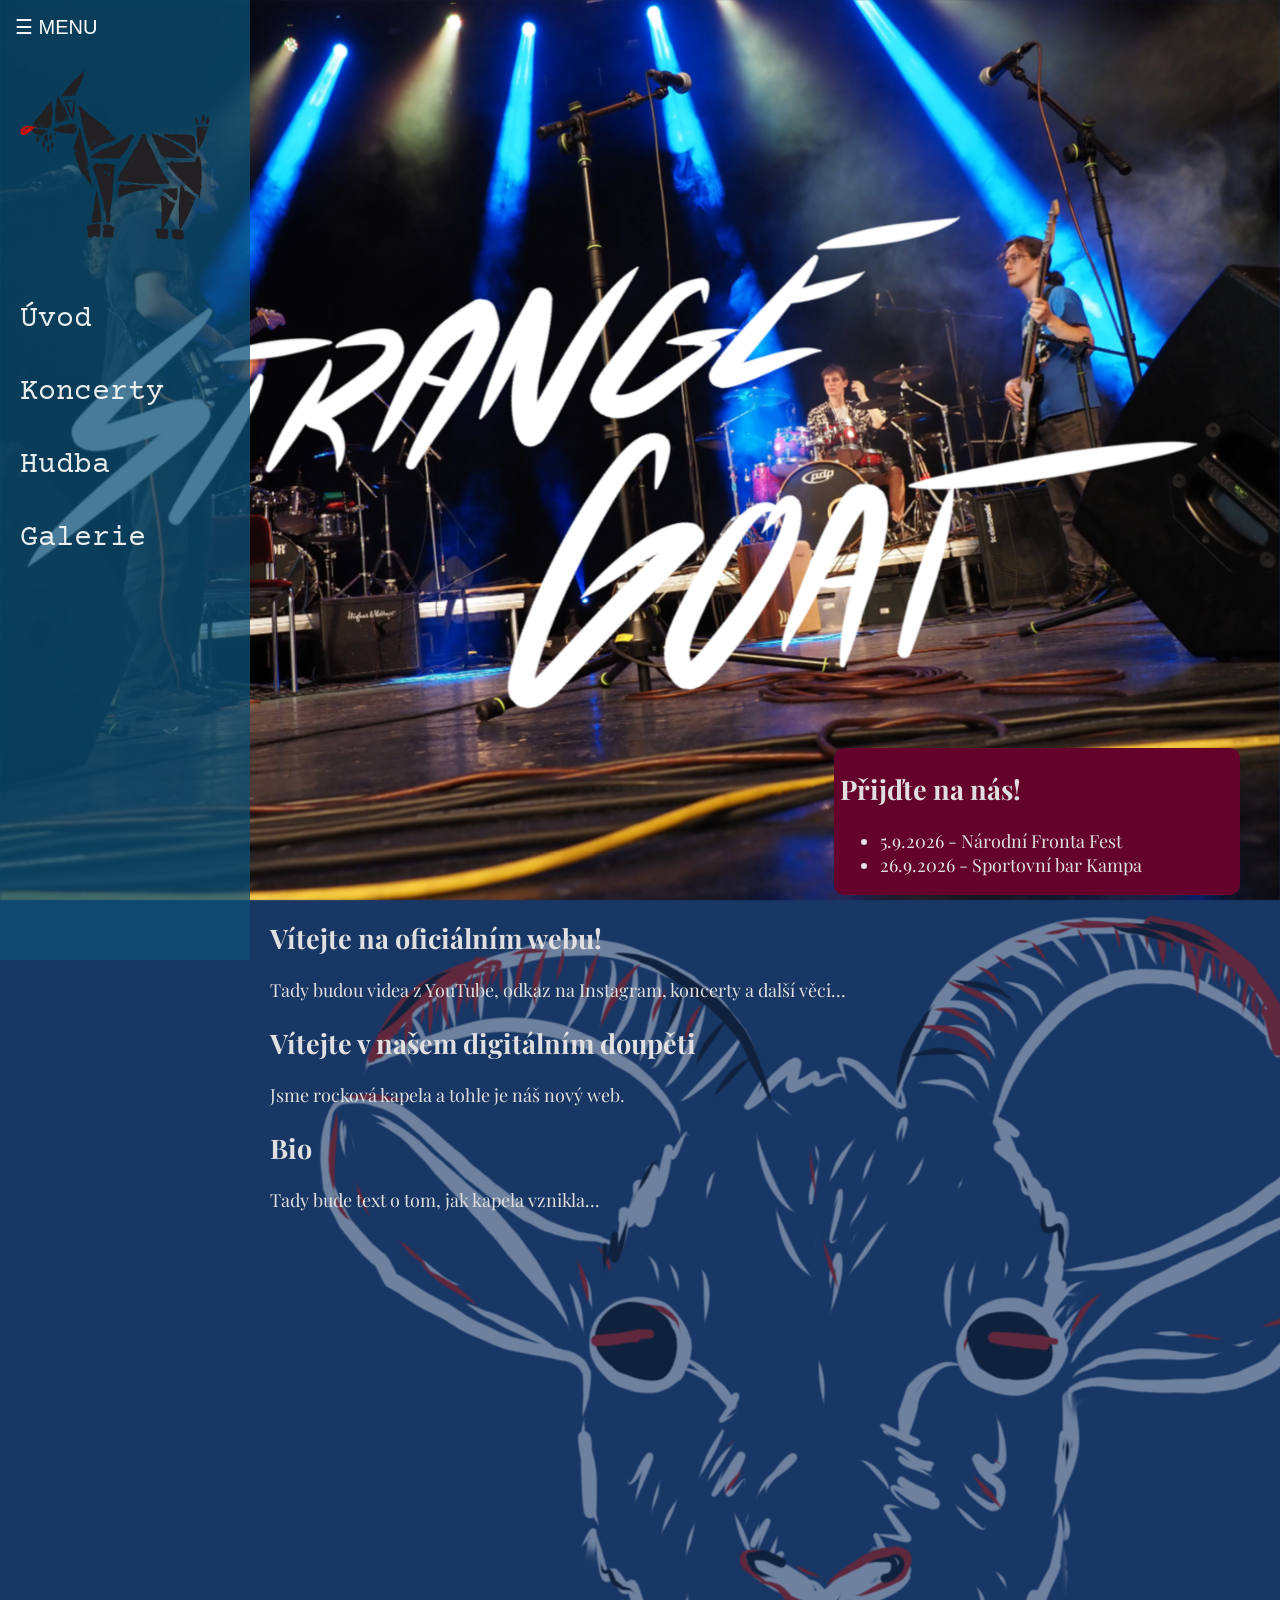
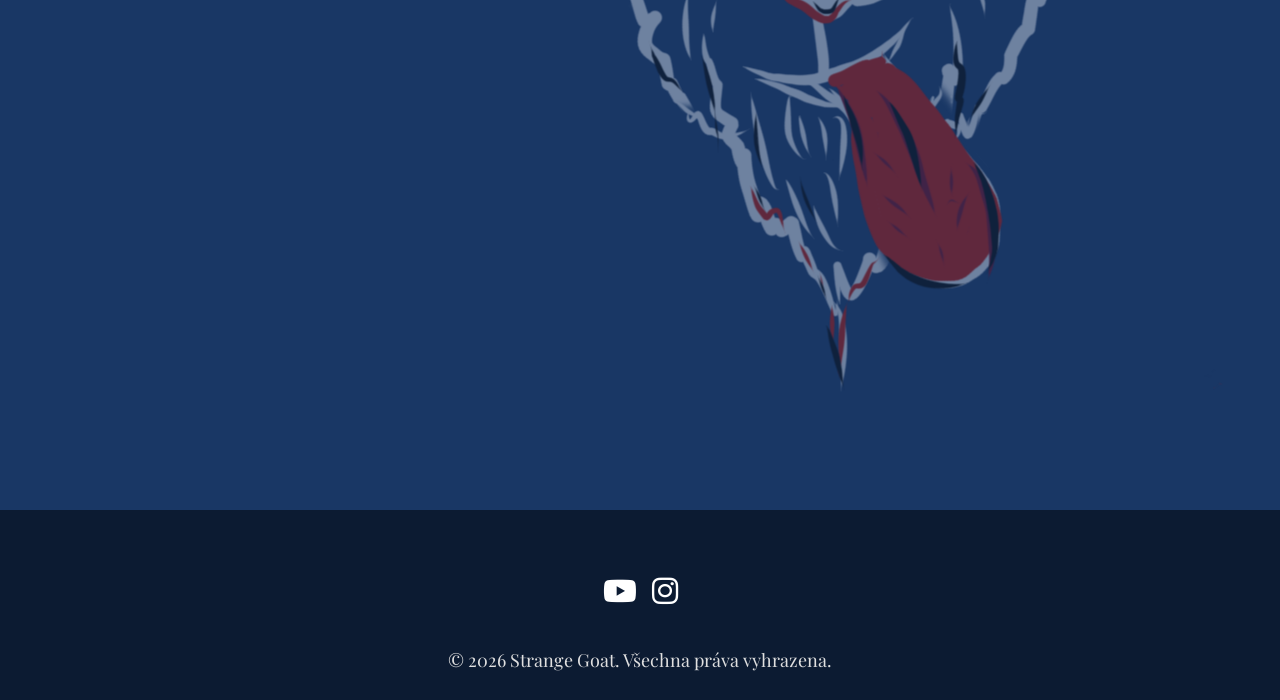
<file: index.html>
<!DOCTYPE html>
<html lang="cs">
<head>
    <meta charset="UTF-8">
    <meta name="viewport" content="width=device-width, initial-scale=1.0">
    <title>Strange Goat</title>
    <link rel="icon" type="image/x-icon" href="static/font.png">
    <link rel="stylesheet" href="static/style.css">
    <link rel="stylesheet" href="https://cdnjs.cloudflare.com/ajax/libs/font-awesome/6.4.0/css/all.min.css">
</head>
<body>

    <button id="menu-tlacitko" onclick="prepniMenu()">☰ MENU</button>
    <nav id="bocni-menu">
        <img src="static/goat.png" alt="koza">
        <ul>
            <li><a href="index.html">Úvod</a></li>
            <li><a href="koncerty.html">Koncerty</a></li>
            <li><a href="hudba.html">Hudba</a></li>
            <li><a href="galerie.html">Galerie</a></li>
        </ul>
    </nav>
    <button id="login" onclick="Prihlas()"></button>

    <main id="hlavni-obsah">
        <div id="hero-sekce">
            <div id="hero-nadpis">
                <img src="static/font.png" alt="nadpis">            
            </div>
            <a href="koncerty.html">
                <div class="nano-koncerty">
                    <h2>Přijďte na nás!</h2>
                    <ul id="nano-koncerty-seznam">
                        <li>Načítám koncerty...</li>
                    </ul>
                </div>
            </a>
        </div>

        <div id="spodni-obsah">
            <h2>Vítejte na oficiálním webu!</h2>
            <p>Tady budou videa z YouTube, odkaz na Instagram, koncerty a další věci...</p>
            <img src="static/adu.png" alt="Adu">

            <nav id="uvodni-stranka">
                <h1>Vítejte v našem digitálním doupěti</h1>
                <p>Jsme rocková kapela a tohle je náš nový web.</p>
                
                <h2>Bio</h2>
                <p>Tady bude text o tom, jak kapela vznikla...</p>

                <div id="ig-okno"> 
                    <script src="https://elfsightcdn.com/platform.js" async></script>
                    <div class="elfsight-app-5582bf76-8cab-40ae-8808-861c050f5ac4" data-elfsight-app-lazy></div>        
                </div>
            </nav>
        </div>
    </main>

    <footer id="hlavni-zapati">
        <div class="socialni-ikony">
            <a href="https://www.youtube.com/@StrangegoatCZ" target="_blank" title="YouTube">
                <i class="fa-brands fa-youtube"></i>
            </a>
            <a href="https://www.instagram.com/strangegoatcz/" target="_blank" title="Instagram">
                <i class="fa-brands fa-instagram"></i>
            </a>
        </div>
        <div class="copyright-text">
            <p>&copy; 2026 Strange Goat. Všechna práva vyhrazena.</p>
        </div>
    </footer>

    <script>
        let otvorene_menu = false;

        function prepniMenu() {
            otvorene_menu = !otvorene_menu;
            document.getElementById("bocni-menu").classList.toggle("otevreno");
            document.getElementById("hlavni-obsah").classList.toggle("posunuto");
            document.getElementById("menu-tlacitko").classList.toggle("zmiz");
        }

        function Prihlas() {
            window.location.href = "spravce.html";
        }

        // Načítání 2 nejbližších koncertů z JSON
        fetch('koncerty.json')
            .then(response => response.json())
            .then(data => {
                const ul = document.getElementById('nano-koncerty-seznam');
                ul.innerHTML = '';
                const nejblizsi = data.slice(0, 2);
                
                if (nejblizsi.length === 0) {
                    ul.innerHTML = '<li>Zrovna není naplánovaný žádný koncert.</li>';
                } else {
                    nejblizsi.forEach(k => {
                        const li = document.createElement('li');
                        li.textContent = `${k.datum} - ${k.misto}`;
                        ul.appendChild(li);
                    });
                }
            })
            .catch(err => {
                document.getElementById('nano-koncerty-seznam').innerHTML = '<li>Nepodařilo se načíst koncerty.</li>';
            });

        // Animace smršťování hero sekce
        window.addEventListener("scroll", function() {
            var hero = document.getElementById("hero-sekce");
            if (hero) {
                var odskrolovano = window.scrollY;
                var vyskaOkna = window.innerHeight;
                var vypocitanaVyska = vyskaOkna - odskrolovano;
                hero.style.height = Math.max(120, vypocitanaVyska) + "px";
            }

            var nano = document.querySelector(".nano-koncerty");
            if (nano) {
                var odskrolovano = window.scrollY;
                if (odskrolovano > 940) {
                    nano.classList.add("schovano");
                } else {
                    nano.classList.remove("schovano");
                }
            }
        });

        // LERP Vyhlazení zmenšování loga
        let aktualniScale = 1;
        let cilovaScale = 1;

        window.addEventListener("scroll", function() {
            var odskrolovano = window.scrollY;
            var skale = 1 - (odskrolovano / 1200);
            cilovaScale = (window.innerWidth > 768) ? Math.max(0.2, skale) : Math.max(0.5, skale);
        });

        function animuj() {
            var logo = document.querySelector("#hero-nadpis img");
            if (logo) {
                aktualniScale += (cilovaScale - aktualniScale) * 0.15;
                logo.style.transform = "scale(" + aktualniScale + ")";
            }
            requestAnimationFrame(animuj);
        }
        animuj();
    </script>
</body>
</html>
</file>
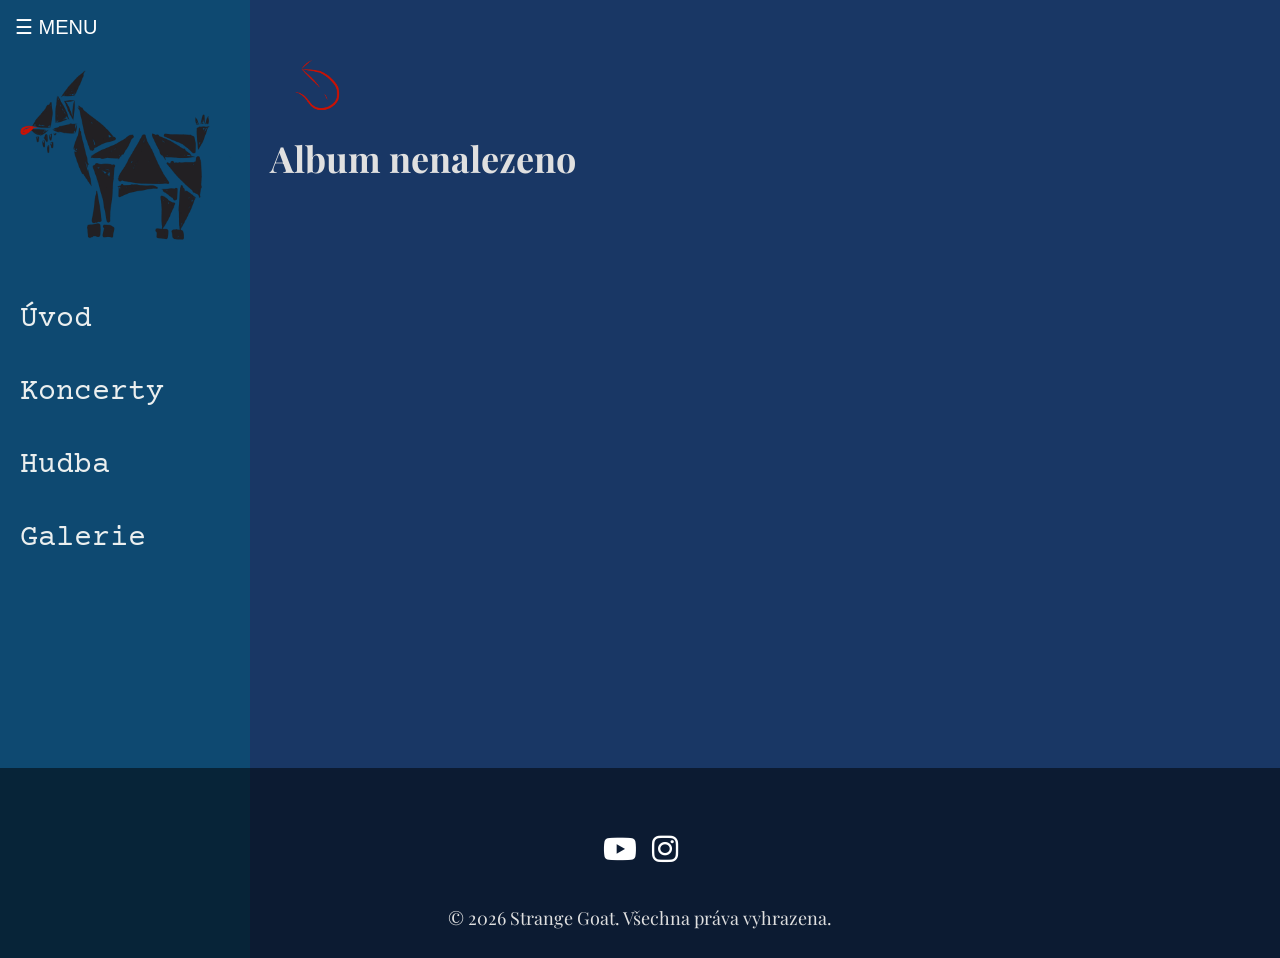
<file: album_detail.html>
<!DOCTYPE html>
<html lang="cs">
<head>
    <meta charset="UTF-8">
    <meta name="viewport" content="width=device-width, initial-scale=1.0">
    <title>Detail Alba - Strange Goat</title>
    <link rel="icon" type="image/x-icon" href="static/font.png">
    <link rel="stylesheet" href="static/style.css">
    <link rel="stylesheet" href="https://cdnjs.cloudflare.com/ajax/libs/font-awesome/6.4.0/css/all.min.css">
</head>
<body>
    <button id="menu-tlacitko" onclick="prepniMenu()">☰ MENU</button>
    <nav id="bocni-menu">
        <img src="static/goat.png" alt="koza">
        <ul>
            <li><a href="index.html">Úvod</a></li>
            <li><a href="koncerty.html">Koncerty</a></li>
            <li><a href="hudba.html">Hudba</a></li>
            <li><a href="galerie.html">Galerie</a></li>
        </ul>
    </nav>

    <main id="hlavni-obsah">
        <nav id="back-kontejner">
            <button id="back-tlacitko" onclick="window.location.href='galerie.html'">
                <img src="static/sipka.png" alt="Zpět do galerie">
            </button>
        </nav>

        <h1 id="album-nazev">Načítám album...</h1>
        <div id="album-fotky" style="display: flex; flex-wrap: wrap; gap: 15px;"></div>
    </main>

    <footer id="hlavni-zapati">
        <div class="socialni-ikony">
            <a href="https://www.youtube.com/@StrangegoatCZ" target="_blank"><i class="fa-brands fa-youtube"></i></a>
            <a href="https://www.instagram.com/strangegoatcz/" target="_blank"><i class="fa-brands fa-instagram"></i></a>
        </div>
        <div class="copyright-text">
            <p>&copy; 2026 Strange Goat. Všechna práva vyhrazena.</p>
        </div>
    </footer>

    <script>
        function prepniMenu() {
            document.getElementById("bocni-menu").classList.toggle("otevreno");
            document.getElementById("hlavni-obsah").classList.toggle("posunuto");
            document.getElementById("menu-tlacitko").classList.toggle("zmiz");
        }

        // Zjistíme ID z URL (např. album_detail.html?id=1)
        const urlParams = new URLSearchParams(window.location.search);
        const idAlba = urlParams.get('id');

        fetch('galerie.json')
            .then(res => res.json())
            .then(vsechnaAlba => {
                const album = vsechnaAlba.find(a => String(a.id) === String(idAlba));
                if (!album) {
                    document.getElementById('album-nazev').textContent = 'Album nenalezeno';
                    return;
                }
                
                document.getElementById('album-nazev').textContent = album.nazev;
                const container = document.getElementById('album-fotky');
                container.innerHTML = '';
                
                album.vsechny_fotky.forEach(fotka => {
                    const img = document.createElement('img');
                    img.src = `static/${fotka}`;
                    img.style.maxWidth = '300px';
                    img.style.borderRadius = '8px';
                    container.appendChild(img);
                });
            });
    </script>
</body>
</html>
</file>
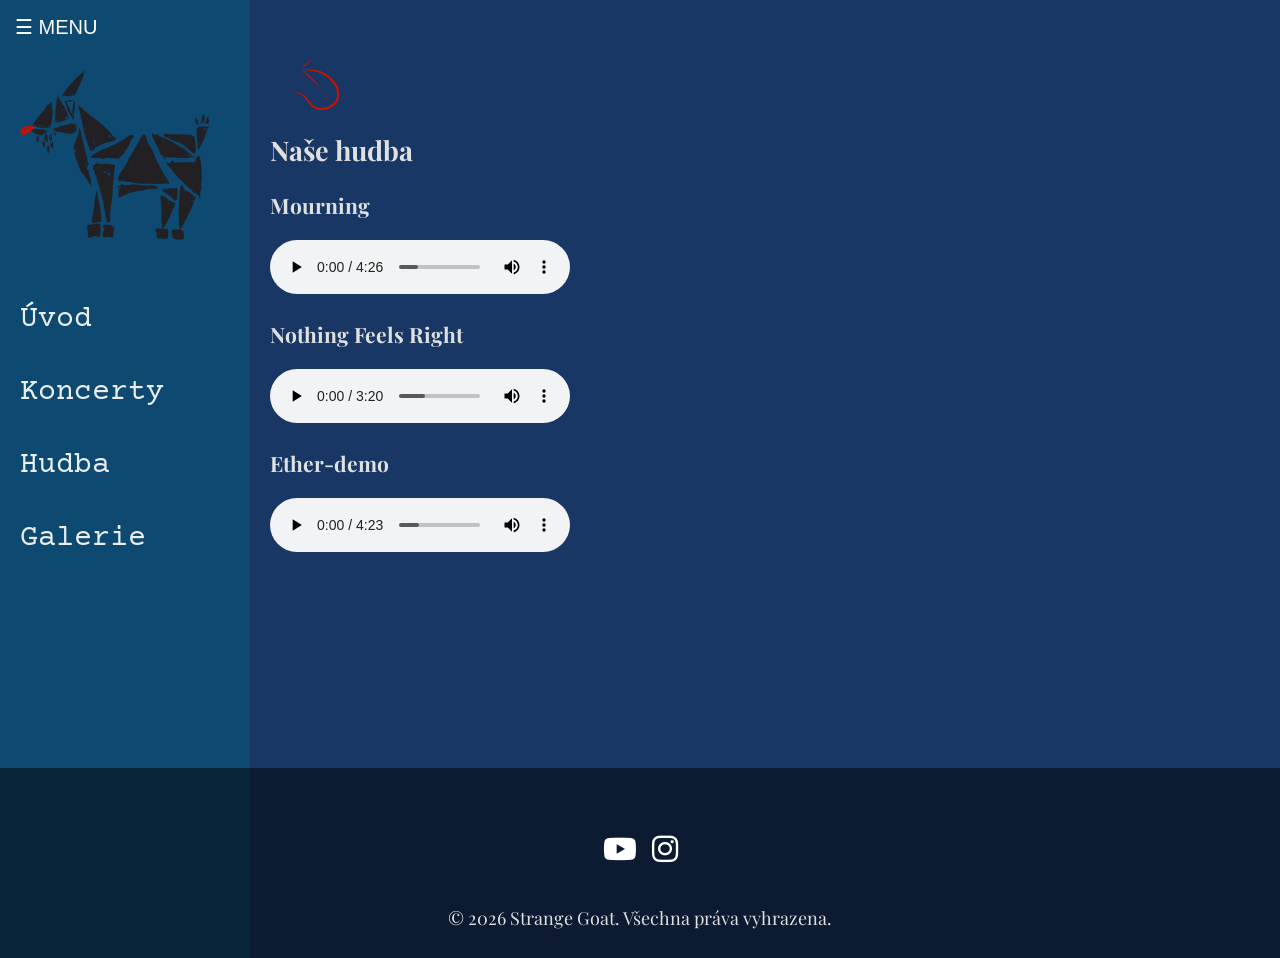
<file: hudba.html>
<!DOCTYPE html>
<html lang="cs">
<head>
    <meta charset="UTF-8">
    <meta name="viewport" content="width=device-width, initial-scale=1.0">
    <title>Hudba - Strange Goat</title>
    <link rel="icon" type="image/x-icon" href="static/font.png">
    <link rel="stylesheet" href="static/style.css">
    <link rel="stylesheet" href="https://cdnjs.cloudflare.com/ajax/libs/font-awesome/6.4.0/css/all.min.css">
</head>
<body>
    <button id="menu-tlacitko" onclick="prepniMenu()">☰ MENU</button>
    <nav id="bocni-menu">
        <img src="static/goat.png" alt="koza">
        <ul>
            <li><a href="index.html">Úvod</a></li>
            <li><a href="koncerty.html">Koncerty</a></li>
            <li><a href="hudba.html">Hudba</a></li>
            <li><a href="galerie.html">Galerie</a></li>
        </ul>
    </nav>

    <main id="hlavni-obsah">
        <nav id="back-kontejner">
            <button id="back-tlacitko" onclick="window.location.href='index.html'">
                <img src="static/sipka.png" alt="Zpět">
            </button>
        </nav>

        <h2>Naše hudba</h2>
        <div id="seznam-pisni">Načítám skladby...</div>
    </main>

    <footer id="hlavni-zapati">
        <div class="socialni-ikony">
            <a href="https://www.youtube.com/@StrangegoatCZ" target="_blank"><i class="fa-brands fa-youtube"></i></a>
            <a href="https://www.instagram.com/strangegoatcz/" target="_blank"><i class="fa-brands fa-instagram"></i></a>
        </div>
        <div class="copyright-text">
            <p>&copy; 2026 Strange Goat. Všechna práva vyhrazena.</p>
        </div>
    </footer>

    <script>
        function prepniMenu() {
            document.getElementById("bocni-menu").classList.toggle("otevreno");
            document.getElementById("hlavni-obsah").classList.toggle("posunuto");
            document.getElementById("menu-tlacitko").classList.toggle("zmiz");
        }

        fetch('pisnicky.json')
            .then(res => res.json())
            .then(data => {
                const container = document.getElementById('seznam-pisni');
                container.innerHTML = '';
                data.forEach(p => {
                    const block = document.createElement('div');
                    block.innerHTML = `
                        <h3>${p.nazev}</h3>
                        <audio controls>
                            <source src="static/${p.soubor}" type="audio/mpeg">
                            Váš prohlížeč nepodporuje přehrávač zvuku.
                        </audio>
                    `;
                    container.appendChild(block);
                });
            });
    </script>
</body>
</html>
</file>
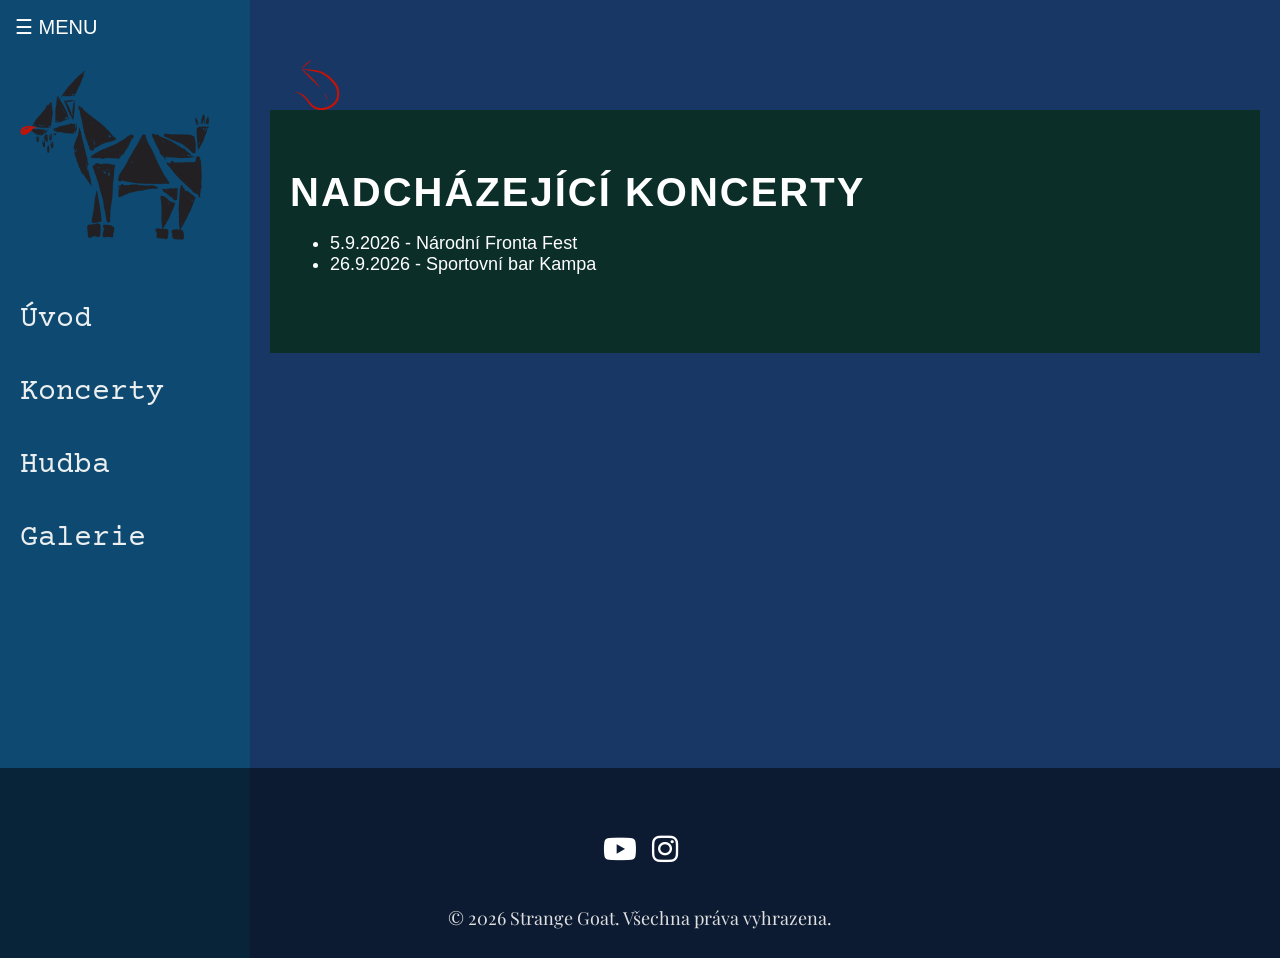
<file: koncerty.html>
<!DOCTYPE html>
<html lang="cs">
<head>
    <meta charset="UTF-8">
    <meta name="viewport" content="width=device-width, initial-scale=1.0">
    <title>Koncerty - Strange Goat</title>
    <link rel="icon" type="image/x-icon" href="static/font.png">
    <link rel="stylesheet" href="static/style.css">
    <link rel="stylesheet" href="https://cdnjs.cloudflare.com/ajax/libs/font-awesome/6.4.0/css/all.min.css">
</head>
<body>
    <button id="menu-tlacitko" onclick="prepniMenu()">☰ MENU</button>
    <nav id="bocni-menu">
        <img src="static/goat.png" alt="koza">
        <ul>
            <li><a href="index.html">Úvod</a></li>
            <li><a href="koncerty.html">Koncerty</a></li>
            <li><a href="hudba.html">Hudba</a></li>
            <li><a href="galerie.html">Galerie</a></li>
        </ul>
    </nav>

    <main id="hlavni-obsah">
        <nav id="back-kontejner">
            <button id="back-tlacitko" onclick="window.location.href='index.html'">
                <img src="static/sipka.png" alt="Zpět">
            </button>
        </nav>

        <nav id="koncerty">
            <h2>Nadcházející koncerty</h2>
            <ul id="seznam-koncertu">
                <li>Načítám koncerty...</li>
            </ul>
        </nav>
    </main>

    <footer id="hlavni-zapati">
        <div class="socialni-ikony">
            <a href="https://www.youtube.com/@StrangegoatCZ" target="_blank"><i class="fa-brands fa-youtube"></i></a>
            <a href="https://www.instagram.com/strangegoatcz/" target="_blank"><i class="fa-brands fa-instagram"></i></a>
        </div>
        <div class="copyright-text">
            <p>&copy; 2026 Strange Goat. Všechna práva vyhrazena.</p>
        </div>
    </footer>

    <script>
        function prepniMenu() {
            document.getElementById("bocni-menu").classList.toggle("otevreno");
            document.getElementById("hlavni-obsah").classList.toggle("posunuto");
            document.getElementById("menu-tlacitko").classList.toggle("zmiz");
        }

        fetch('koncerty.json')
            .then(res => res.json())
            .then(data => {
                const ul = document.getElementById('seznam-koncertu');
                ul.innerHTML = '';
                if (data.length === 0) {
                    ul.innerHTML = '<li>Žádné naplánované koncerty.</li>';
                } else {
                    data.forEach(k => {
                        const li = document.createElement('li');
                        li.textContent = `${k.datum} - ${k.misto}`;
                        ul.appendChild(li);
                    });
                }
            });
    </script>
</body>
</html>
</file>
<file: static/style.css>
@import url('https://fonts.googleapis.com/css2?family=Courier+Prime:ital,wght@0,400;0,700;1,400;1,700&family=Playfair+Display:ital,wght@0,400..900;1,400..900&display=swap');

/* --- ZÁKLADNÍ TRIK PRO RESPONZIVITU --- */
html {
    font-size: 62.5%; /* 1rem = 10px */
}

body {
    background-color: #052658ea;
    color: #e0e0e0;
    font-family: 'Playfair Display', serif;    
    font-size: 1.8rem; /* Původně bylo 'larger', 1.8rem odpovídá cca 18px */
    margin: 0; 
    overflow-x: hidden;    
}

body.stranka-koncerty {
    background-color: #0b2e29;
}

#koncerty {
    background-color: #0b2e29; 
    color: #ffffff;
    font-family: 'Helvetica Neue', Helvetica, Arial, sans-serif;
    padding: 6rem 2rem; /* Původně 60px 20px */
}

/* --- NADPIS S ČARAMI --- */
#koncerty .tour-header {
    display: flex;
    align-items: center;
    justify-content: center;
    margin-bottom: 4rem; /* 40px */
    max-width: 100rem;   /* 1000px */
    margin-left: auto;
    margin-right: auto;
}

#koncerty .tour-header::before,
#koncerty .tour-header::after {
    content: '';
    flex: 1;
    border-bottom: 1px solid rgba(255, 255, 255, 0.4); /* Linky se obvykle nechávají v px, aby byly ostré */
    margin: 0 2rem; /* 20px */
}

#koncerty h2 {
    font-size: 4rem; /* Původně bylo 2.5rem na základu 16px, což je 40px -> teď 4rem */
    font-weight: 800;
    text-transform: uppercase;
    letter-spacing: 0.2rem; /* 2px */
    margin: 0;
}

/* --- SEZNAM KONCERTŮ --- */
#koncerty .tour-list {
    list-style: none;
    padding: 0;
    max-width: 100rem; /* 1000px */
    margin: 0 auto;
}

/* --- JEDNOTLIVÝ ŘÁDEK --- */
.tour-item {
    display: grid;
    grid-template-columns: 1fr 2fr 2fr; 
    align-items: center;
    padding: 2.5rem 1.5rem; /* 25px 15px */
    border-bottom: 1px solid rgba(255, 255, 255, 0.1); 
    transition: background-color 0.2s ease;
}

/* Styl pro jednotlivé sloupce */
.tour-date {
    font-weight: 700;
    font-size: 1.4rem; /* Původně 0.9rem (~14px) */
    text-transform: uppercase;
    letter-spacing: 0.1rem; /* 1px */
}

.tour-venue {
    font-size: 1.7rem; /* Původně 1.05rem (~17px) */
}

.tour-location {
    font-size: 1.5rem; /* Původně 0.95rem (~15px) */
    color: rgba(255, 255, 255, 0.7); 
}

#hlavni-obsah {
    padding: 2rem;
    transition: margin-left 0.3s ease; 
    margin-left: 25rem; /* 250px */
    min-height: 80.9dvh; /* Vh a dvh zůstávají, to už je responzivní */
}

#hlavni-obsah.posunuto {
    margin-left: 0;
}

#bocni-menu {
    height: 100dvh; 
    width: 25rem; /* 250px */
    position: fixed; 
    top: 0;
    left: 0;
    background-color: #0b5075c0; 
    transition: left 0.3s ease; 
    padding-top: 6rem; /* 60px */
    z-index: 6;
}

#bocni-menu a {
    color: rgba(251, 251, 249, 0.939);
    text-decoration: wavy; 
    font-size: 3rem; /* 30px */
    display: block; 
    padding: 2rem; /* 20px */
    font-family: 'Courier Prime', monospace;
}

#bocni-menu ul {
    list-style: none;
    padding: 0;
}

#bocni-menu.otevreno {
    left: -25rem; /* -250px */
}

#bocni-menu img {
    width: 31rem; /* 310px */
    filter: invert(0);
    display: block; 
    margin: 0 auto 3rem auto; /* 30px */
}

#menu-tlacitko {
    font-size: 2rem; /* 20px */
    cursor: pointer;
    background-color: transparent;
    color: white;
    border: none;
    padding: 1.5rem; /* 15px */
    position: fixed;
    z-index: 7; 
}

#menu-tlacitko::before {
    content: ""; 
    position: absolute;
    top: 0;
    left: 0;
    width: 100%;
    height: 100%;
    z-index: -1; 
    opacity: 0.0; 
    transition: 0.3s ease; 
    background-image: url('/static/goat.png'); 
    background-size: 8rem 6rem; /* 80px 60px */
    background-repeat: no-repeat; 
    background-position: 0;
}

#menu-tlacitko.zmiz::before {
    opacity: 0.7; 
    filter: invert(1);
    background-position: +3rem; /* 30px */
}

#jazyk-switch {
    position: fixed; 
    top: 1.5rem; /* 15px */
    right: 2rem; /* 20px */
    z-index: 7;
    text-decoration: none;
    color: #008a35;
}

#jazyk-switch a {
    text-decoration: none;
    color: #008a35;
}

.galerie-mrizka {
    display: grid;
    grid-template-columns: repeat(auto-fill, minmax(25rem, 1fr)); /* 250px */
    gap: 2rem; /* 20px */
    padding-top: 3rem; /* 30px */
}

.album-dlazdice {
    background-color: #1a1a1a;
    text-decoration: none; 
    color: #e0e0e0;
    border-radius: 0.8rem; /* 8px */
    overflow: hidden; 
    transition: transform 0.2s ease; 
}

.obrazek-kontejner {
    width: 100%;
    aspect-ratio: 1 / 1; 
    overflow: hidden;
}

.obrazek-kontejner img {
    width: 100%;
    height: 100%;
    object-fit: cover; 
}

.album-info {
    padding: 1.5rem; /* 15px */
}

.album-info h3 {
    margin: 0 0 0.5rem 0; /* 5px */
    color: rgba(220, 4, 213, 0.762); 
}

.album-info p {
    margin: 0;
    font-size: 1.4rem; /* 14px */
    color: #888;
}

#uvodni-stranka {   
    padding-top: 0;
    background-repeat: no-repeat;
    background-position: center -12rem; /* -120px */
}

#uvodni-stranka ul {
    list-style: none;
    padding: 0.5rem; /* 5px */
}

#login {
    opacity: 0;
    width: 2rem; /* 20px */
    height: 1rem; /* 10px */
    position: fixed;
    bottom: 0;
    left: 0;
    z-index: 103;
}

#back-kontejner {
    position: relative;
    padding-top: 4rem; /* 40px */
    padding-bottom: 0rem;
    padding-left: 2rem;
    z-index: 6;
}

#back-tlacitko {
    position: relative;
    background-color: transparent;
    border: none;
    cursor: pointer;
    width: 5rem; 
    height: 5rem;
    overflow: hidden;
    display: flex; justify-content: center; align-items: center;
}

#back-tlacitko img {
    width: 8rem; /* 40px */
}

#hero-sekce {
    position: fixed;
    top: 0; 
    bottom: 0; 
    left: 0; 
    right: 0;
    background-image: url('/static/StudentFest/P5070505.webp');
    background-size: cover;
    object-fit: cover;
    background-position: center 25%;
    z-index: 2; 
    display: flex;
    justify-content: center;
    align-items: center;
    pointer-events: none;
    transform: translateZ(0);

}

#hero-sekce.smrsteno {
    height: 12rem; /* 120px */
}

#hero-nadpis img {
    position: relative;
    filter: invert(100%);
    padding-left: 9rem; /* 90px */
    will-change: transform;
}

.nano-koncerty {
    position: absolute;
    right: 4rem; /* 40px */
    bottom: 0.5rem; /* 5px */
    background-color: #65022c;
    text-decoration: none; 
    color: #e0e0e0;
    border-radius: 1rem; /* 10px */
    width: 90%; 
    max-width: 40rem; /* 400px */
    height: min-content;
    padding-left: 0.6rem; /* 6px */
    z-index: 1;
    transition: opacity 0.3s ease, transform 0.2s ease; 
    pointer-events: auto;
}

.nano-koncerty.schovano {
    pointer-events: none;
    opacity: 0;
}

#spodni-obsah {
    margin-top: 100dvh; 
    position: relative;
    z-index: 1; 
    background-color: transparent; 
    min-height: 130dvh;
    padding-right: 0;
    width: 100%;
}

#spodni-obsah img {
    position: absolute;
    top: -8rem; /* -80px */
    z-index: -1;
    left: 60%; 
    transform: translateX(-50%); 
    opacity: 0.4;
}

#widgety {
    position: absolute; 
    right: 0; 
    top: 0;
    pointer-events: auto;
    padding: 4rem; /* 40px */
}

#bandcamp-okno {
    position: relative;
}

.tajny-text {
    opacity: 0;
    position: absolute;
    left: 50%;
    transform: translateX(-50%);
    bottom: 100%;
    margin-bottom: 1rem; /* 10px */
    font-family: 'Courier Prime', monospace; 
    font-size: 1.6rem; /* 16px */
    color: #ffffff; 
    background-color: rgba(0, 0, 0, 0.9); 
    border: 1px solid #000000; 
    padding: 0.6rem 1.2rem; /* 6px 12px */
    border-radius: 0.6rem; /* 6px */
    white-space: nowrap; 
}

#hlavni-zapati {
    position: relative; 
    z-index: 100;       
    display: flex;
    justify-content: center; 
    align-items: center;
    flex-direction: column;  
    padding-top: 4rem; /* 40px */
    padding-bottom: 1rem;
    background-color: rgba(0, 0, 0, 0.5); 
}

.socialni-ikony {
    display: flex;
    justify-content: center;
    align-items: center;
    flex-wrap: wrap;
    gap: 1.5rem; /* 15px */
    margin: 2rem 0; /* 20px */
}

.socialni-ikony a {
    color: white;
    font-size: 3rem; /* 30px */
    transition: color 0.3s, transform 0.2s;
    text-decoration: none;
}

.socialni-ikony a:hover {
    color: rgba(220, 4, 213, 0.8);
    transform: scale(1.02);
}

.album-detail-mrizka {
    display: grid;
    grid-template-columns: repeat(auto-fill, minmax(50rem, 1fr)); /* 500px */
    gap: 1.5rem; /* 15px */
}

.detail-fotka-kontejner {
    width: 100%;
    aspect-ratio: 5/3;
    overflow: hidden;
}

.detail-fotka-kontejner img {
    width: 100%;
    height: 100%;
    object-fit: cover;
}

.band-bio-box {
    max-width: 62rem; /* 620px */
    margin: 3.2rem 4rem; /* Původní 2rem a 40px přepočteny s ohledem na dřívější formát -> teď 32px a 40px = 3.2rem 4rem */
    position: relative;
    left: 0;
    padding-top: 0;
    padding: 2.4rem 3.2rem; /* 24px a 32px */
    text-align: center; 
    border-radius: 0.4rem; /* 4px */
}

@media (hover: hover) {
    .tour-item:hover { background-color: rgba(255, 255, 255, 0.05); }
    #bocni-menu a:hover { background-color: #3d3846; }
    .socialni-ikony a:hover { color: rgba(220, 4, 213, 0.8); }
    .album-dlazdice:hover { transform: translateY(-0.5rem); } /* -5px */
    .nano-koncerty:hover { background-color: #87023a; bottom: 1rem; transform: translateY(-0.5rem); }
    #bandcamp-okno:hover .tajny-text { opacity: 1; text-decoration: dashed; }
    #back-tlacitko img:hover { filter :invert(0.25); }
}

.tour-item:active { background-color: rgba(255, 255, 255, 0.05); }
#bocni-menu a:active { background-color: #3d3846; }
.socialni-ikony a:active { color: rgba(220, 4, 213, 0.8); }
.album-dlazdice:active { transform: translateY(-0.5rem); }
.nano-koncerty:active { background-color: #87023a; bottom: 1rem; transform: translateY(-0.5rem); }
#bandcamp-okno:active .tajny-text { opacity: 1; text-decoration: dashed; }
#back-tlacitko img:active { filter :invert(0.25); }


/* --- MEDIA QUERY PRO MOBILY --- */
/* Zde ponechávám 768px, u breakpointů je to standardní praxe */
@media screen and (max-width: 768px) {
    
    #hlavni-obsah {
        margin-left: 0; 
        padding: 2rem; /* 20px */
    }

    #hlavni-obsah.posunuto {
        margin-left: 0;
    }
    
    #hero-sekce {
        background-position: center top; 
    }

    #bocni-menu {
        left: -25rem; /* -250px */
    }

    #bocni-menu.otevreno {
        left: 0;
    }

    #menu-tlacitko::before {
        content: ""; 
        position: absolute;
        top: 0;
        left: 0;
        width: 100%;
        height: 100%;
        z-index: -1; 
        transition: 0.3s ease; 
        background-image: url('/static/goat.png'); 
        background-size: 6rem 4rem; /* 60px 40px */
        background-repeat: no-repeat; 
        opacity: 0.6; 
        background-position: 3rem; /* 30px */
    }

    #menu-tlacitko.zmiz::before {
        opacity: 0.0; 
        background-position: 0;
    }

    #spodni-obsah img {
        position: absolute;
        top: -10rem; /* -100px */
        z-index: -1;
        left: 60%; 
        transform: translateX(-50%); 
        opacity: 0.25;
    }

    #ig-okno {
        position: relative;
    }

    #hero-nadpis img {
        scale: 0.28;
    }

    .tour-item {
        grid-template-columns: 1fr; 
        gap: 0.8rem; /* 8px */
        text-align: center;
        padding: 2rem 1rem; /* 20px 10px */
    }

    #widgety {
        position: relative;    
        bottom: 0;
        padding: 0;
        display: flex;
        flex-direction: column;
        align-items: center;
        pointer-events: auto;
    }

    #bandcamp-okno {
        width: 28rem; /* 280px */
        display: flex;
        justify-content: flex-start; 
    }

    .nano-koncerty {
        right: 0;
        opacity: 0;
        pointer-events: none;

    }

    #spodni-obsah {
        min-height: 120dvh;
    }
    
    #back-tlacitko.schovano{
        opacity: 0;
    }

}
</file>
